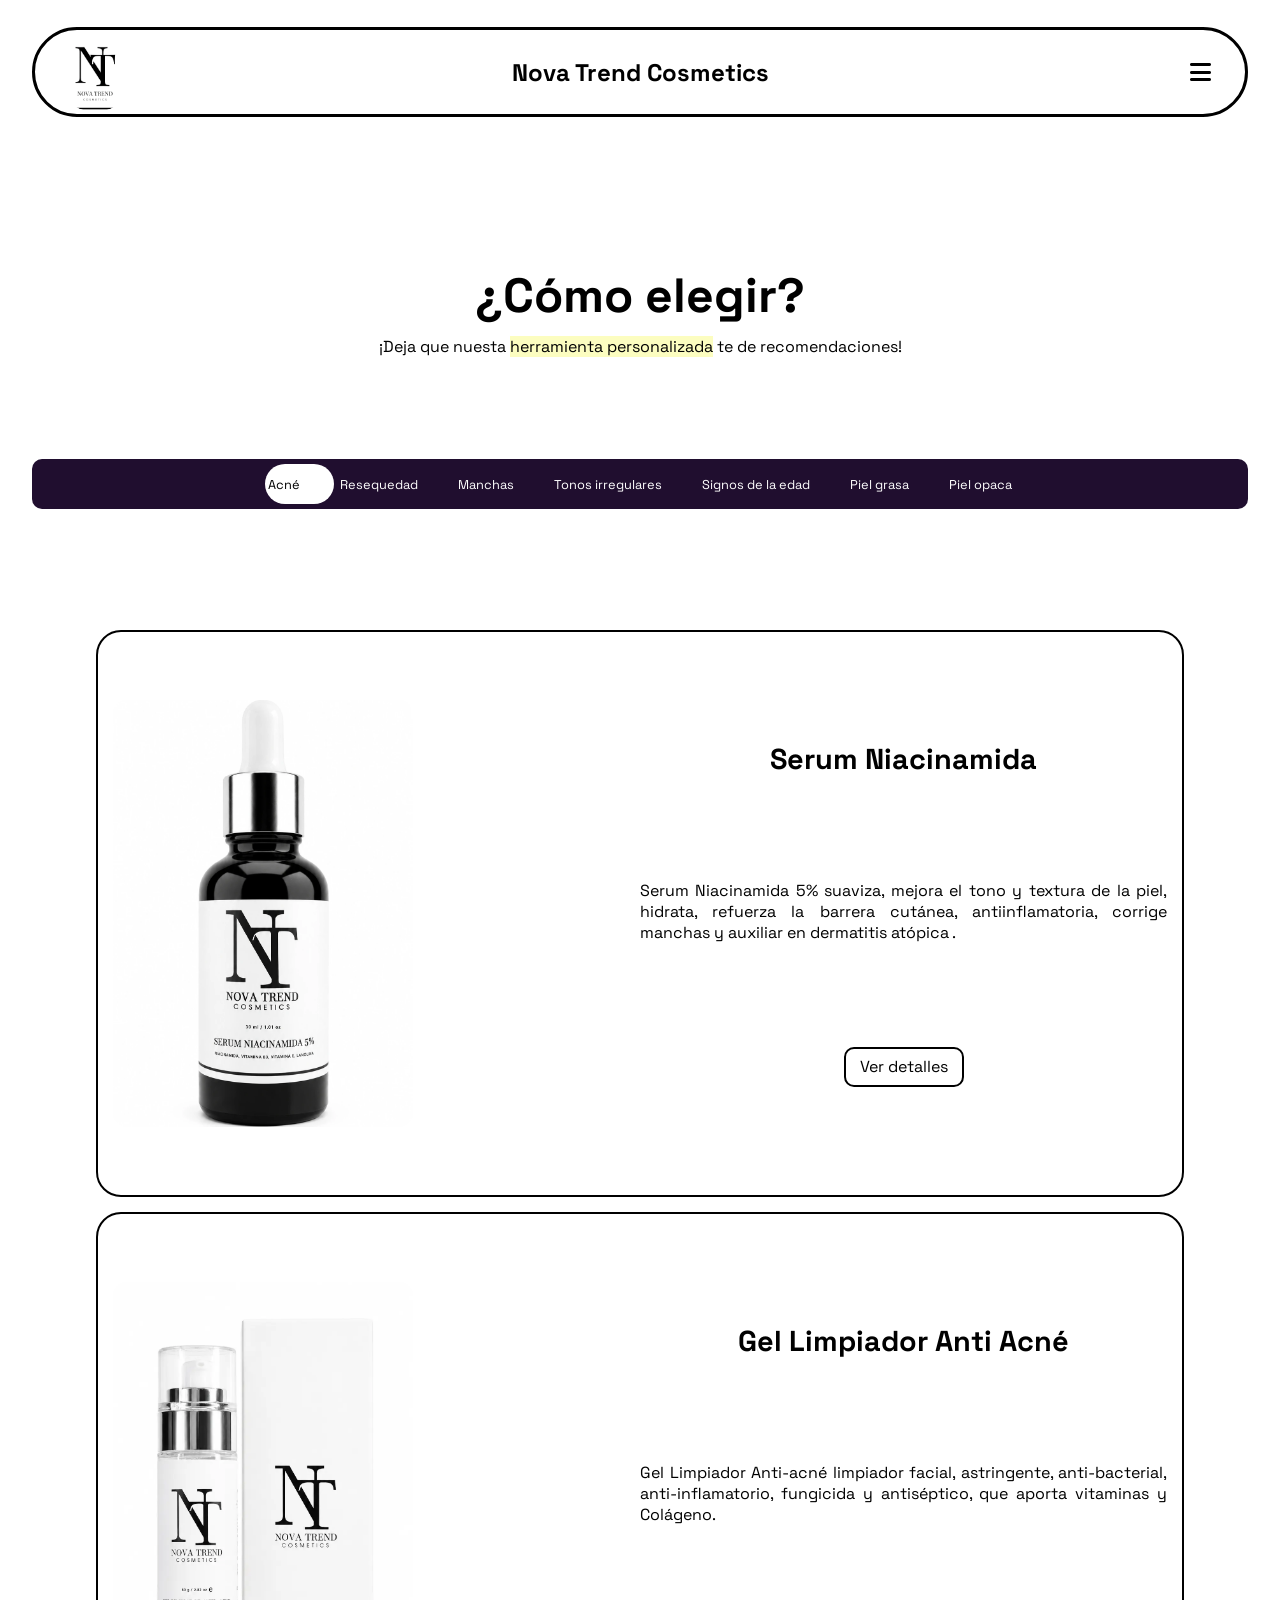
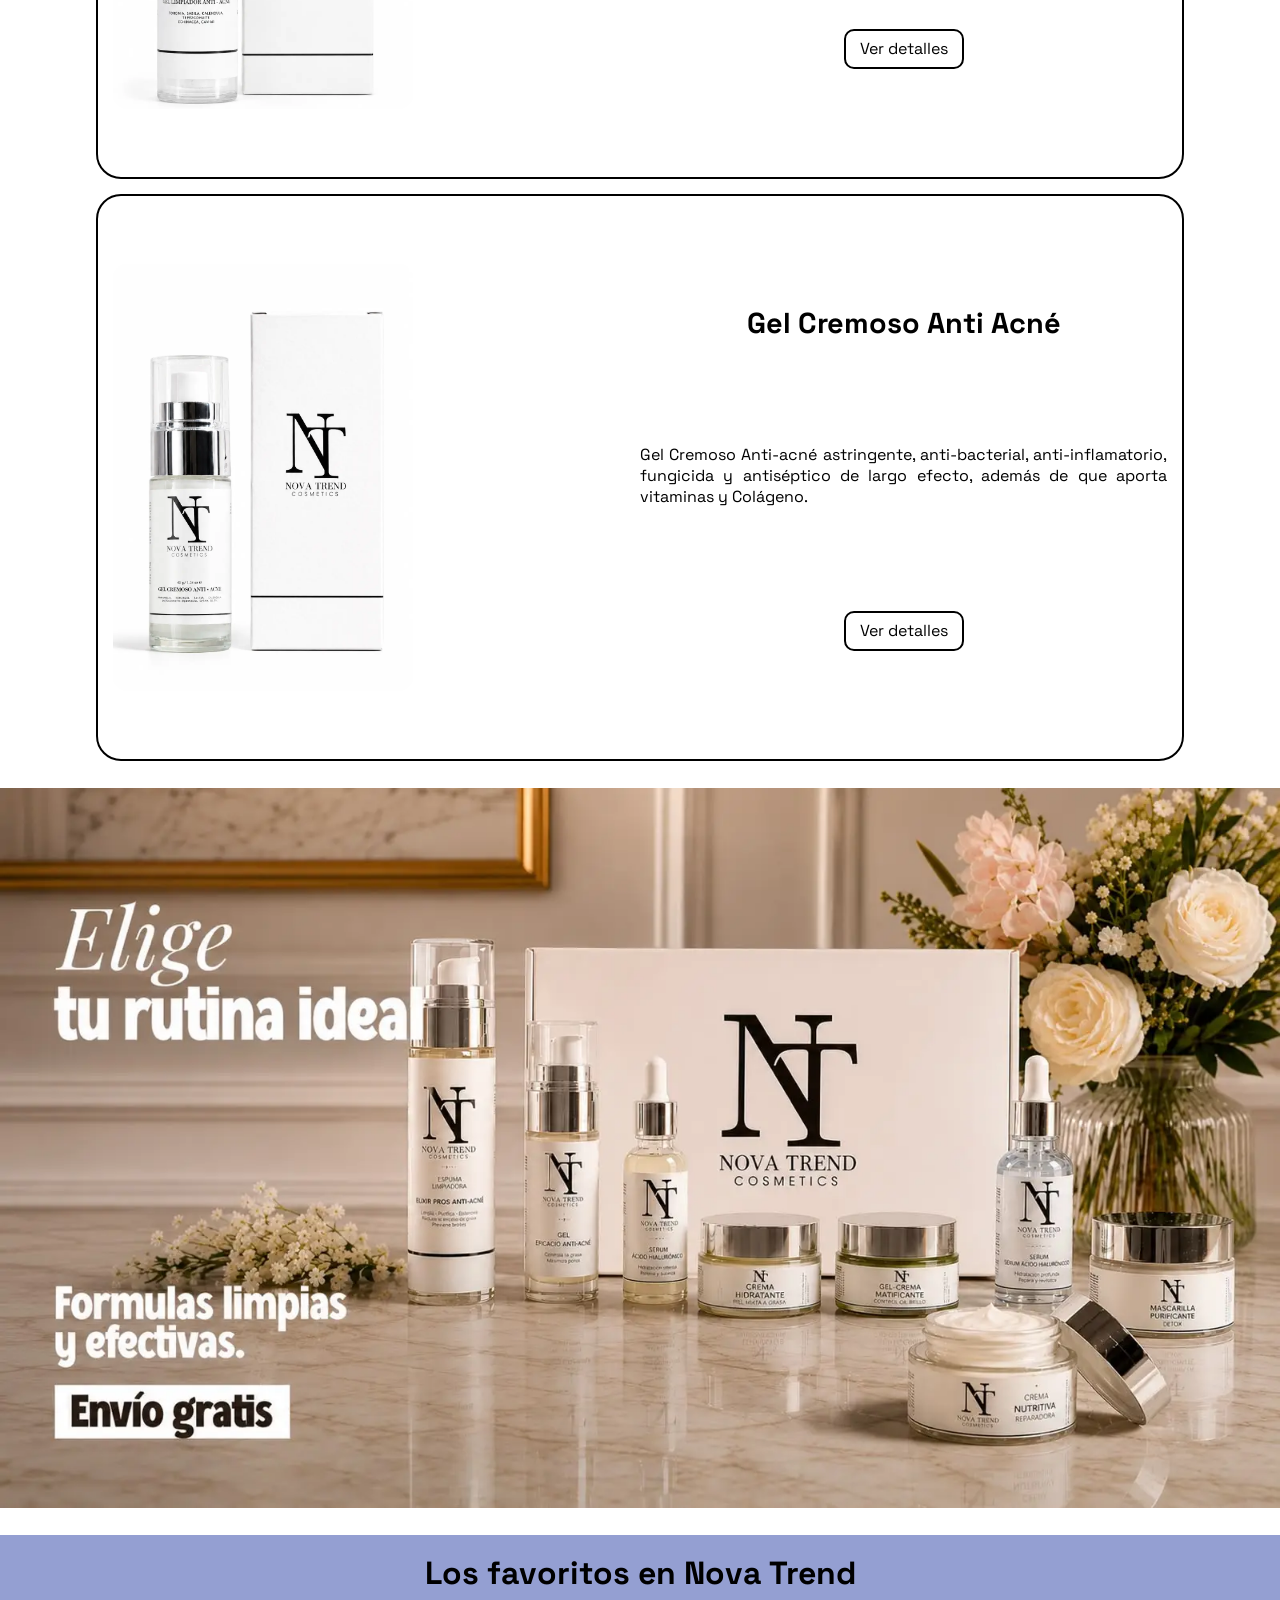
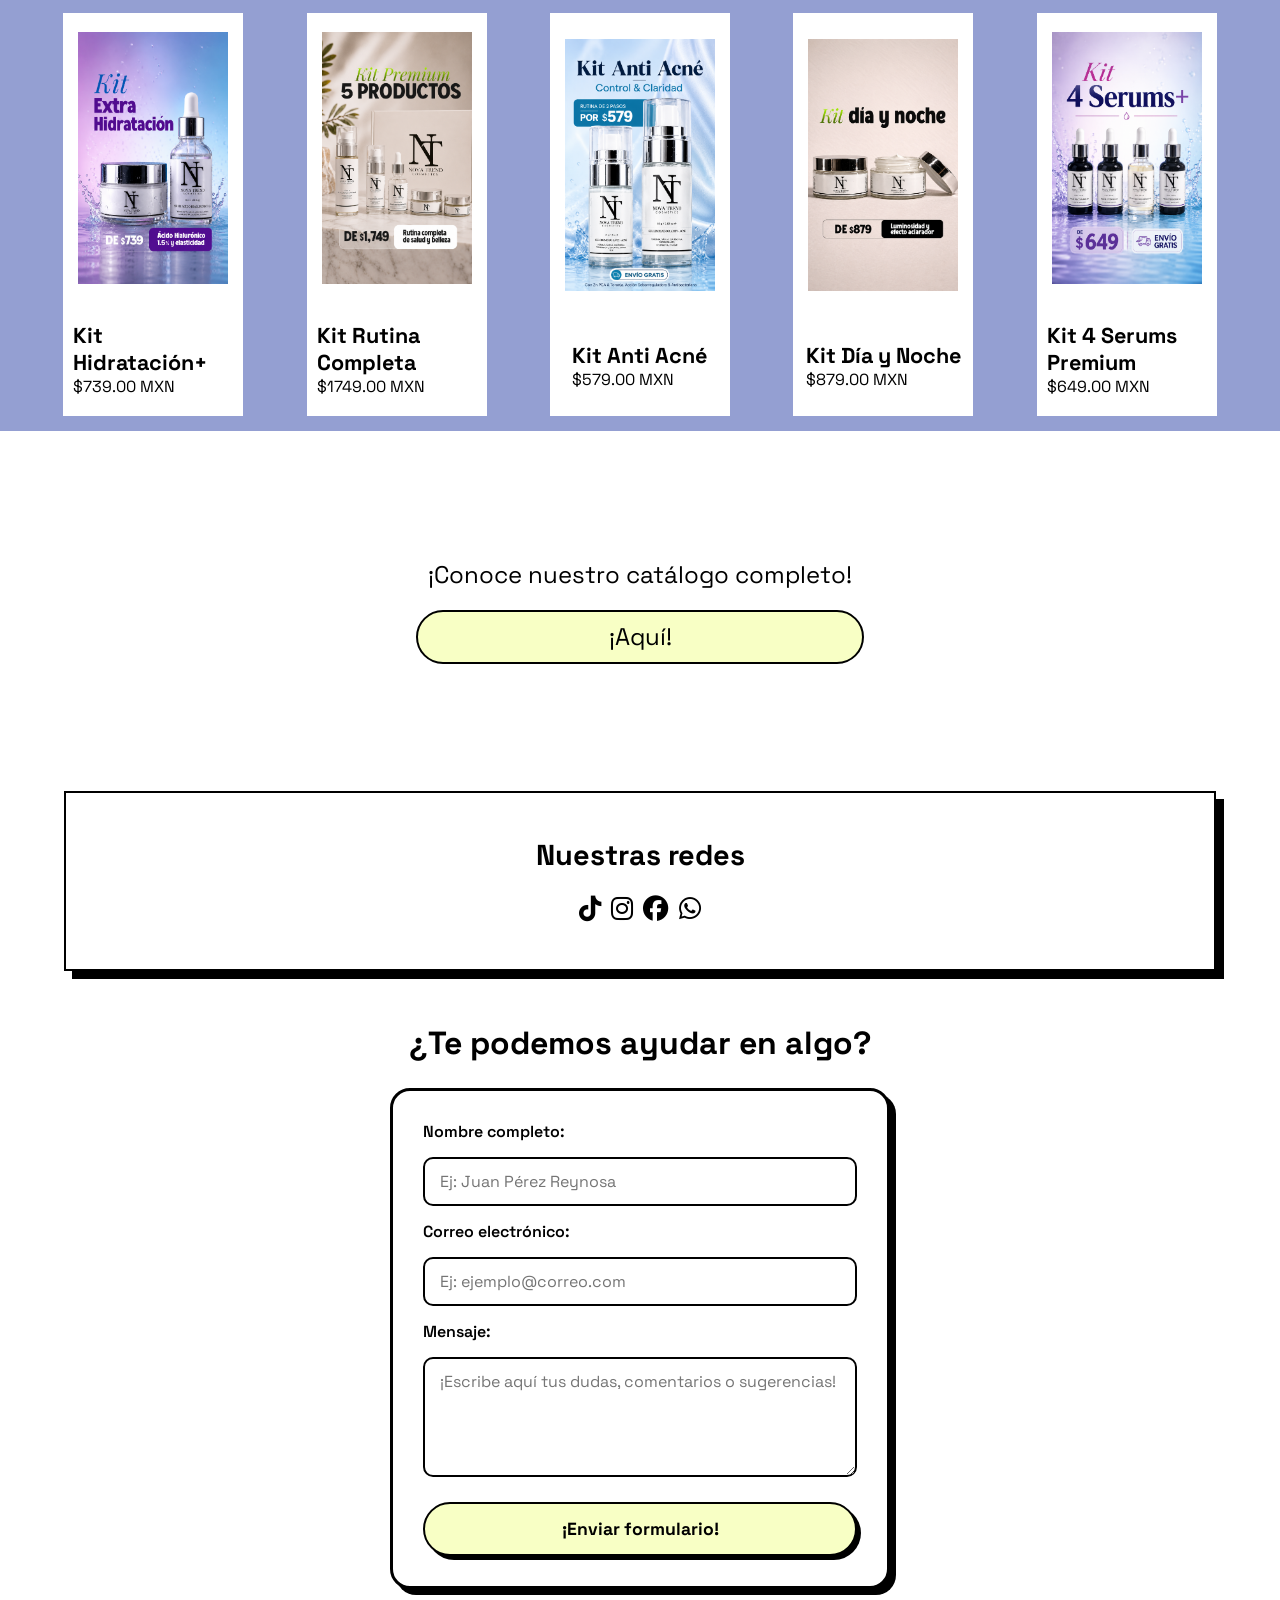
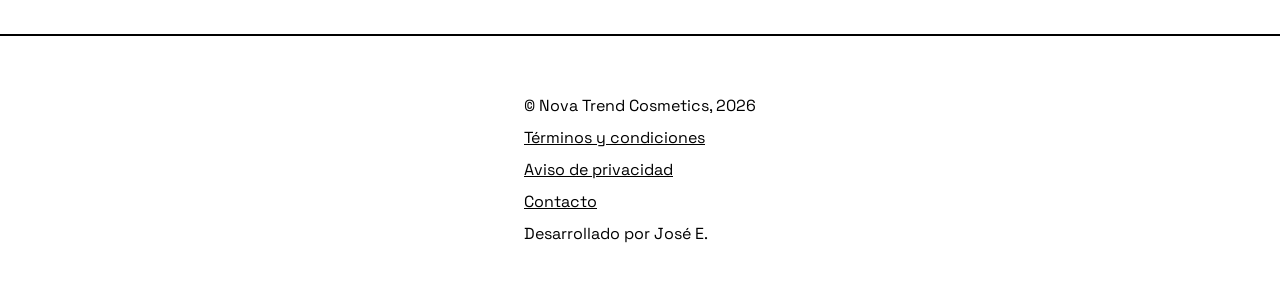
<file: index.html>
<!doctype html>
<html lang="es">

<head>
    <meta charset="UTF-8" />
    <meta name="viewport" content="width=device-width, initial-scale=1.0" />
    <link rel="stylesheet" href="https://cdnjs.cloudflare.com/ajax/libs/font-awesome/6.5.1/css/all.min.css" />
    <link rel="stylesheet" href="css/style.css" />
    <link rel="stylesheet" href="css/menu.css" />
    <link rel="icon" type="image/webp" href="assets/Images/logo/Logotipo_Nova_Trend.webp" />
    <title>Nova Trend Cosmetics</title>
</head>

<body>
    <header class="header">
        <nav class="header-nav-bar">
            <div class="logo-container">
                <img src="assets/Images/logo/Logotipo_Nova_Trend.webp" alt="Nova Trend Cosmetics Logo" />
            </div>
            <h1 class="name">Nova Trend Cosmetics</h1>
            <div class="header-button" id="header-button">
                <i class="fa-solid fa-bars"></i>
            </div>
            <ul class="nav-list" id="deployableMenu">
                <li class="list-item">
                    <a href="#main" class="nav-link">
                        <i class="fa-solid fa-house"></i>
                        <span class="nav-text">Inicio</span>
                    </a>
                </li>

                <li class="list-item">
                    <a href="pages/catalogo.html" class="nav-link">
                        <i class="fa-solid fa-image"></i>
                        <span class="nav-text">Productos</span>
                    </a>
                </li>

                <li class="list-item">
                    <a href="#test" class="nav-link">
                        <i class="fa-solid fa-file"></i>
                        <span class="nav-text">Test de skincare</span>
                    </a>
                </li>

                <li class="list-item">
                    <a href="#contacto" class="nav-link">
                        <i class="fa-solid fa-address-book"></i>
                        <span class="nav-text">Contacto</span>
                    </a>
                </li>

                <li class="list-item">
                    <a href="https://nova-trend-cosmetics.myshopify.com" target="_blank" class="nav-link">
                        <i class="fa-solid fa-cart-shopping"></i>
                        <span class="nav-text">Carrito</span>
                    </a>
                </li>
            </ul>
        </nav>
    </header>

    <main class="main" id="main">
        <section class="test" id="test">
            <div class="test-text">
                <p class="question">¿Cómo elegir?</p>
                <p class="text">
                    ¡Deja que nuesta
                    <span class="resalt">herramienta personalizada</span> te de
                    recomendaciones!
                </p>
            </div>
            <div class="options-bar">
                <div class="indicator"></div>
                <button class="option active" value="Acné">Acné</button>
                <button class="option" value="Resequedad">Resequedad</button>
                <button class="option" value="Manchas">Manchas</button>
                <button class="option" value="Tonos irregulares">
                    Tonos irregulares
                </button>
                <button class="option" value="Signos de la edad">
                    Signos de la edad
                </button>
                <button class="option" value="Piel grasa">Piel grasa</button>
                <button class="option" value="Piel opaca">Piel opaca</button>
            </div>
        </section>

        <article class="products-section">
            <div class="products-container"></div>
        </article>

        <section class="hero" id="hero">
            <picture class="hero-image" id="hero-image">
                <source media="(min-width: 992px)" srcset="assets/Images/hero_section/hero_escritorio.webp" />
                <source media="(min-width: 768px)" srcset="assets/Images/hero_section/hero_tablet.webp" />
                <img src="assets/Images/hero_section/hero_celular.webp" alt="Kit personalizable de Nova Trend Cosmetics"
                    class="first-image" id="first-image" loading="lazy" />
            </picture>
        </section>

        <section class="scroll-section" id="scroll-section">
            <h2 class="scroll-section-title">Los favoritos en Nova Trend</h2>
            <div class="wrapper" id="wrapper">

                <a href="pages/producto.html?id=112" class="card" target="_blank">
                    <div class="card-img">
                        <img src="assets/Images/lat_scroll_bar_section/kit_extra_hidratacion_card.webp"
                            alt="kit Extra Hidratación" loading="lazy" />
                    </div>
                    <div class="card-text">
                        <h3 class="product-name">Kit Hidratación+</h3>
                        <span class="product-price">$739.00 MXN</span>
                    </div>
                </a>

                <a href="pages/producto.html?id=113" class="card" target="_blank">
                    <div class="card-img">
                        <img src="assets/Images/lat_scroll_bar_section/kit_5_productos_card.webp"
                            alt="Kit Rutina Completa" loading="lazy" />
                    </div>
                    <div class="card-text">
                        <h3 class="product-name">Kit Rutina Completa</h3>
                        <span class="product-price">$1749.00 MXN</span>
                    </div>
                </a>

                <a href="pages/producto.html?id=110" class="card" target="_blank">
                    <div class="card-img">
                        <img src="assets/Images/lat_scroll_bar_section/kit_anti_acne_card.webp" alt="Kit Anti Acné"
                            loading="lazy" />
                    </div>
                    <div class="card-text">
                        <h3 class="product-name">Kit Anti Acné</h3>
                        <span class="product-price">$579.00 MXN</span>
                    </div>
                </a>

                <a href="pages/producto.html?id=111" class="card" target="_blank">
                    <div class="card-img">
                        <img src="assets/Images/lat_scroll_bar_section/kit_dia_y_noche_card.webp" alt="Kit Día Y Noche"
                            loading="lazy" />
                    </div>
                    <div class="card-text">
                        <h3 class="product-name">Kit Día y Noche</h3>
                        <span class="product-price">$879.00 MXN</span>
                    </div>
                </a>

                <a href="pages/producto.html?id=109" class="card" target="_blank">
                    <div class="card-img">
                        <img src="assets/Images/lat_scroll_bar_section/4_serums_card.webp" alt="Kit 4 Serums"
                            loading="lazy" />
                    </div>
                    <div class="card-text">
                        <h3 class="product-name">Kit 4 Serums Premium</h3>
                        <span class="product-price">$649.00 MXN</span>
                    </div>
                </a>
            </div>
        </section>

        <section class="catalog" id="catalog">
            <p class="catalog-text">¡Conoce nuestro catálogo completo!</p>
            <a href="pages/catalogo.html" class="catalog-button">¡Aquí!</a>
        </section>

        <section class="social-media" id="social-media">
            <h2 class="media-title">Nuestras redes</h2>
            <div class="icons-container">
                <a href="https://www.tiktok.com/@novatrendcosmetics?_r=1&_t=ZS-98YhULm5z3l" target="_blank">
                    <i class="fa-brands fa-tiktok"></i></a>
                <a href="https://www.instagram.com/novatrendcosmetics?igsh=MWhpZHVnN2sxd3Z1Ng==" target="_blank">
                    <i class="fa-brands fa-instagram"></i></a>
                <a href="https://www.facebook.com/share/1Av6PfBkRL/?mibextid=wwXIfr" target="_blank">
                    <i class="fa-brands fa-facebook"></i></a>
                <a href="https://wa.me/3329629631?text=¡Hola!%20Estoy%20interesado%20en%20un%20producto."
                    target="_blank">
                    <i class="fa-brands fa-whatsapp"></i></a>
            </div>
        </section>

        <section class="form-section" id="contacto">
            <h2 class="form-title">¿Te podemos ayudar en algo?</h2>
            <div class="container">
                <form action="" method="post" class="form">
                    <label for="nombre">Nombre completo:</label>
                    <input type="text" name="nombre" placeholder="Ej: Juan Pérez Reynosa" id="nombre" required />
                    <label for="mail">Correo electrónico:</label>
                    <input type="email" name="mail" placeholder="Ej: ejemplo@correo.com" id="mail" required />
                    <label for="message">Mensaje:</label>
                    <textarea name="message" placeholder="¡Escribe aquí tus dudas, comentarios o sugerencias!"
                        id="message" required></textarea>
                    <button type="submit">¡Enviar formulario!</button>
                </form>
            </div>
        </section>

        <footer class="footer" id="footer">
            <ul class="footer-data">
                <li class="footer-data-element">&copy; Nova Trend Cosmetics, 2026</li>
                <li class="footer-data-element">
                    <a href="pages/terminos.html" class="footer-link">Términos y condiciones</a>
                </li>
                <li class="footer-data-element">
                    <a href="pages/avisoprivacidad.html" class="footer-link">Aviso de privacidad</a>
                </li>
                <li class="footer-data-element">
                    <a href="#contacto" class="footer-link">Contacto</a>
                </li>
                <li class="footer-data-element">Desarrollado por José E.</li>
            </ul>
        </footer>
    </main>

    <script src="js/main.js"></script>
    <script src="js/test.js"></script>
</body>

</html>
</file>
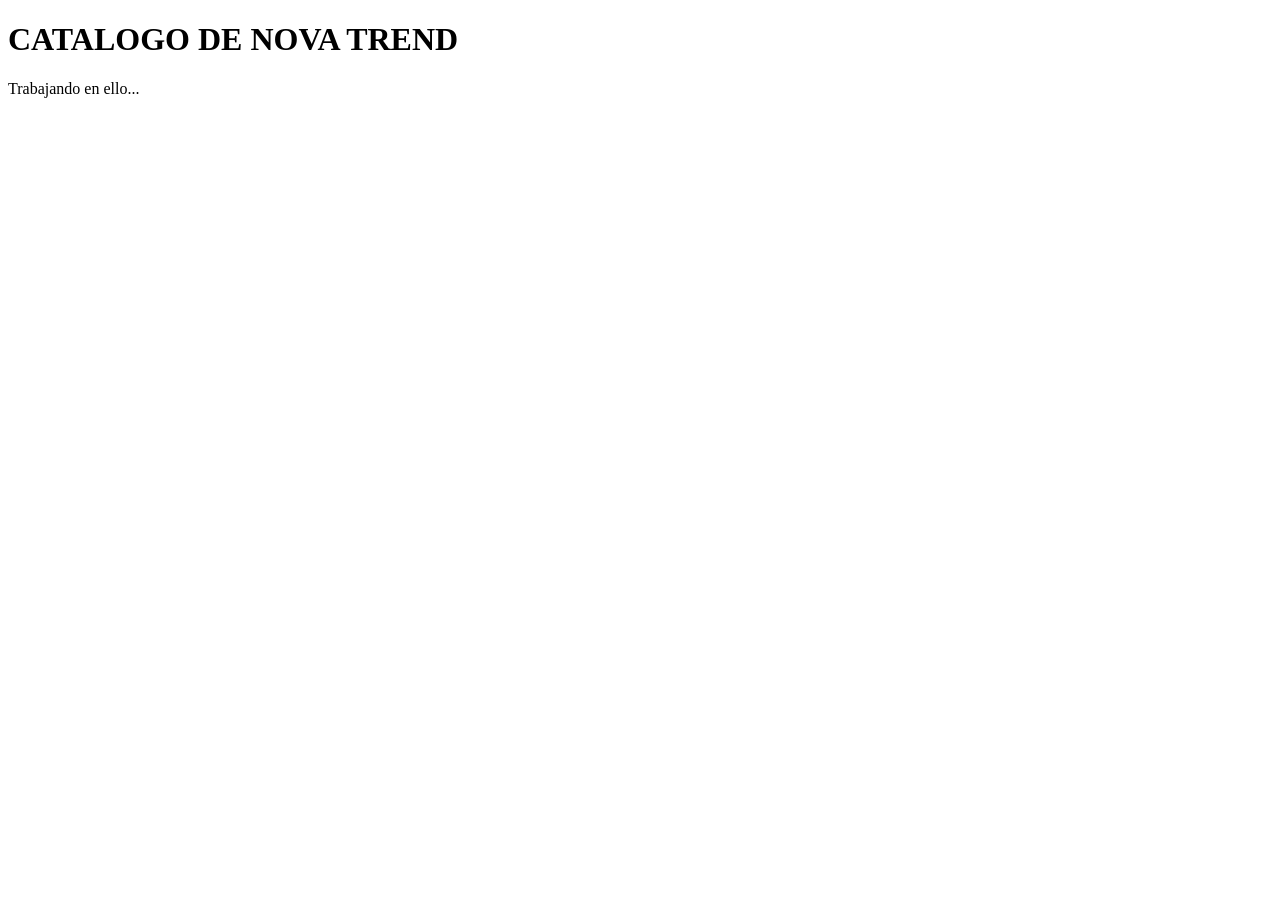
<file: pages/catalogo.html>
<!DOCTYPE html>
<html lang="en">
<head>
    <meta charset="UTF-8">
    <meta name="viewport" content="width=device-width, initial-scale=1.0">
    <title>Document</title>
</head>
<body>
    <h1>CATALOGO DE NOVA TREND</h1>
    <p>Trabajando en ello...</p>
</body>
</html>
</file>
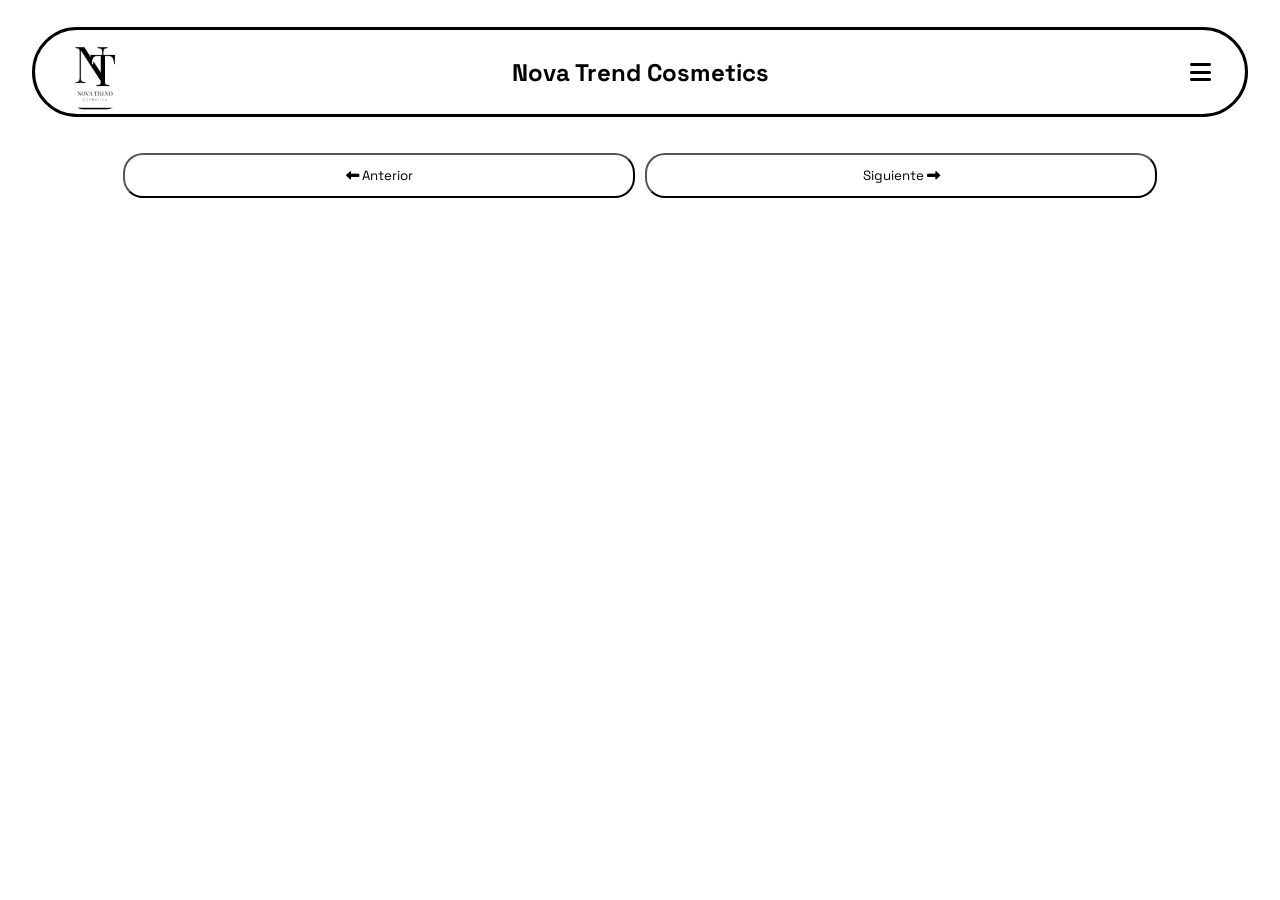
<file: pages/producto.html>
<!doctype html>
<html lang="es">

<head>
    <meta charset="UTF-8" />
    <meta name="viewport" content="width=device-width, initial-scale=1.0" />
    <link rel="stylesheet" href="https://cdnjs.cloudflare.com/ajax/libs/font-awesome/6.5.1/css/all.min.css" />
    <link rel="stylesheet" href="../css/product.css" />
    <link rel="stylesheet" href="../css/menu.css" />
    <link rel="icon" type="image/webp" href="../assets/Images/logo/Logotipo_Nova_Trend.webp" />
    <title>Productos | Nova Trend Cosmetics</title>
</head>

<body>
    <header class="header">
        <nav class="header-nav-bar">
            <div class="logo-container">
                <img src="../assets/Images/logo/Logotipo_Nova_Trend.webp" alt="Nova Trend Cosmetics Logo" />
            </div>
            <h1 class="name">Nova Trend Cosmetics</h1>
            <div class="header-button" id="header-button">
                <i class="fa-solid fa-bars"></i>
            </div>
            <ul class="nav-list" id="deployableMenu">
                <li class="list-item">
                    <a href="../index.html#main" class="nav-link">
                        <i class="fa-solid fa-house"></i>
                        <span class="nav-text">Inicio</span>
                    </a>
                </li>

                <li class="list-item">
                    <a href="../pages/catalogo.html" class="nav-link">
                        <i class="fa-solid fa-image"></i>
                        <span class="nav-text">Productos</span>
                    </a>
                </li>

                <li class="list-item">
                    <a href="../index.html#test" class="nav-link">
                        <i class="fa-solid fa-file"></i>
                        <span class="nav-text">Test de skincare</span>
                    </a>
                </li>

                <li class="list-item">
                    <a href="../index.html#contacto" class="nav-link">
                        <i class="fa-solid fa-address-book"></i>
                        <span class="nav-text">Contacto</span>
                    </a>
                </li>

                <li class="list-item">
                    <a href="../pages/carrito.html" target="_blank" class="nav-link">
                        <i class="fa-solid fa-cart-shopping"></i>
                        <span class="nav-text">Carrito</span>
                    </a>
                </li>
            </ul>
        </nav>
    </header>

    <main>
        <section class="botones-cambiar">
            <button class="btn-1"><i class="fa-solid fa-left-long"></i> Anterior</button>
            <button class="btn-2">Siguiente <i class="fa-solid fa-right-long"></i></button>
        </section>
        <section class="p-container"></section>
    </main>

    <script src="../js/main.js"></script>
    <script src="../js/producto.js"></script>
</body>

</html>
</file>
<file: css/style.css>
@import url('https://fonts.googleapis.com/css2?family=Space+Grotesk:wght@300..700&display=swap');

* {
  margin: 0;
  padding: 0;
  box-sizing: border-box;
  user-select: none;
  scroll-behavior: smooth;
}

.main {
  min-height: max-content;
  max-width: 100dvw;
  background-color: #fff;
  display: flex;
  flex-direction: column;
  align-items: center;
  justify-content: flex-start;
  overflow-x: hidden;
}

/*#region TEST*/
.test {
  background-color: #fff;
  min-height: 50dvh;
  width: 100dvw;
  margin: 18dvh 15px 2dvh 15px;
  display: flex;
  flex-direction: column;
  justify-content: space-evenly;
  align-items: center;
}

.test-text {
  background-color: tras;
  height: auto;
  width: auto;
  display: flex;
  flex-direction: column;
  justify-content: center;
  align-items: center;
  text-align: center;
  font-family: 'Space Grotesk', sans-serif;
}

.question {
  font-weight: 900;
  font-size: 3em;
  white-space: nowrap;
}

.text {
  margin-top: 10px;
}

.resalt {
  background-color: #fcfdc0;
}

.options-bar{
  position: relative;
  width: 95%;
  max-width: 600px;
  height: 50px;
  background: #200e2f;
  border-radius: 10px;
  display: flex;
  flex-direction: row;
  flex-wrap: nowrap;
  overflow-x: auto;
  justify-content: flex-start;
  align-items: center;
  scroll-snap-type: x mandatory;
  padding: 5px 15px;
}

@media screen and (min-width: 992px){
  .options-bar{
    max-width: 100dvw;
    justify-content: center;
  }
}

.option{
  scroll-snap-align: center;
  flex: 0 0 auto;
  padding: 0 20px;
  height: 100%;
  border: 0;
  background: transparent;
  color: #fff;
  font-family: 'Space Grotesk', sans-serif;
  font-size: 0.8em;
  cursor: pointer;
  z-index: 1;
  white-space: nowrap;
}
.indicator{
  position: absolute;
  top: 5px;
  left: 0;
  height: calc(100% - 10px);
  background-color: #fff;
  border-radius: 25px;
  transition: transform 0.5s cubic-bezier(0.4, 0, 0.2, 1), width 0.3s ease;
}
.option:nth-child(1), .option:nth-child(4){
  border-top-left-radius: 20px;
  border-bottom-left-radius: 20px;
}
.option:nth-child(3), .option:nth-child(6){
  border-top-right-radius: 20px;
  border-bottom-right-radius: 20px;
}
.option:nth-child(7){
  border-radius: 20px;
}
.option.active{
  color: #000;
}

/*#endregion*/

/*#region PRODUCTS SECTION*/
.products-section{
  height: fit-content;
  width: 100dvw;
  background-color: #fff;
  display: flex;
  flex-direction: column;
  justify-content: center;
  align-items: center;
  gap: 15px;
}
.products-container {
  width: 100%;
  height: 100%;
  gap: 15px;
  display: grid;
  place-items: center;
  grid-auto-flow: row;
  grid-auto-rows: 1fr;
  place-items: center;
  background-color: #fff;
}

.product {
  width: 85%;
  height: 100%;
  display: flex;
  justify-content: space-between;
  align-items: center;
  background-color: #fff;
  padding: 15px;
  gap: 10px;
  border-radius: 25px;
  border: 2px solid #000;
  animation: aparecer 0.4s ease-out forwards;
  opacity: 0;
}

.product-img-container {
  width: 50%;
  height: 80%;
  max-width: 300px;
  border-radius: 15px;
  display: flex;
  justify-content: center;
  align-items: center;
}

.product-img-container img {
  width: 100%;
  height: 100%;
  object-fit: cover;
  object-position: center;
  border-radius: 15px;
}

.p-text {
  width: 50%;
  height: 100%;
  display: flex;
  flex-direction: column;
  justify-content: space-evenly;
  align-items: center;
  text-align: center;
  gap: 10px;
  font-family: 'Space Grotesk', sans-serif;
}

.p-name {
  font-size: 1.8em;
  width: 100%;
  height: fit-content;
}

.short-description {
  width: 100%;
  text-align: justify;
}

.show-details {
  position: relative;
  border: 2px solid #000;
  width: 120px;
  height: 40px;
  border-radius: 10px;
  cursor: pointer;
  display: flex;
  justify-content: center;
  align-items: center;
  z-index: 1;
}
.show-details > a{
  color: #000;
  transition: 0.4s all ease-in-out;
}
.show-details:hover > a{
  color: #fff;
}
.show-details::before{
  content: '';
  position: absolute;
  top: 0;
  left: 0;
  height: 100%;
  width: 0;
  background: #000;
  border-radius: 9px;
  z-index: -1;
  transition: 0.5s;
}

.show-details:hover::before{
  width: 100%;
}
.details-link {
  width: 100%;
  height: 100%;
  display: flex;
  justify-content: center;
  align-items: center;
  text-decoration: none;
}

@keyframes aparecer{
  from{
    opacity: 0;
    transform: translateX(-50%);
  } to{
    opacity: 1;
    transform: translateX(0);
  }
}

/*#endregion*/

/*#region HERO*/
.hero {
  margin-top: 3dvh;
  margin-bottom: 3dvh;
  max-width: 100dvw;
  height: auto;
  overflow: hidden;
}

.hero-image img {
  height: 100%;
  width: 100%;
  object-fit: cover;
  display: block;
}

/*#endregion*/

/*#region SCROLL BAR*/
.scroll-section {
  width: 100dvw;
  max-height: max-content;
  background-color: #949FD2;
  display: flex;
  flex-direction: column;
  justify-content: center;
  align-items: center;
  font-family: 'Space Grotesk', sans-serif;
  padding-top: 2dvh;
}

.scroll-section-title {
  max-width: 60%;
  white-space: wrap;
  text-align: center;
  font-size: 2em;
  margin-bottom: 20px;
}

.wrapper {
  width: 100%;
  overflow-x: scroll;
  scroll-snap-type: x mandatory;
  display: flex;
  justify-content: space-evenly;
  align-items: center;
  gap: 60px;
  padding: 0 60px;
}

.wrapper::-webkit-scrollbar {
  height: 5px;
}

.wrapper::-webkit-scrollbar-track {
  background: #ffffff;
}

.wrapper::-webkit-scrollbar-thumb {
  background: #000;
  border-radius: 5px;
}

.card {
  text-decoration: none;
  color: #000;
  background-color: #fff;
  scroll-snap-align: center;
  width: 180px;
  height: 403px;
  display: flex;
  flex-direction: column;
  justify-content: space-around;
  align-items: center;
  margin-bottom: 15px;
  cursor: pointer;
  transition: 0.4s all ease-in-out;
}

.card:hover {
  transform: translate(-1%, -1%);
}

.card-img {
  width: 150px;
  height: 252px;
  margin: 0 10px 0 10px;
  overflow: hidden;
}

.card-img img {
  width: 100%;
  height: 100%;
  object-fit: cover;
}

.card-text {
  margin: 0 10px 0;
  display: flex;
  flex-direction: column;
  justify-content: center;
  align-items: flex-start;
}

.product-name {
  font-size: 1.35em;
}

/*#endregion*/

/*#region CATALOG*/
.catalog {
  width: 100dvw;
  height: 40dvh;
  background-color: #fff;
  display: flex;
  flex-direction: column;
  justify-content: center;
  align-items: center;
  font-family: 'Space Grotesk', sans-serif;
  gap: 20px;
}

.catalog-text {
  text-align: center;
  font-size: 1.5em;
}

.catalog-button {
  display: flex;
  justify-content: center;
  align-items: center;
  text-decoration: none;
  color: #000;
  font-family: 'Space Grotesk', sans-serif;
  font-size: 1.5em;
  width: 35%;
  height: 15%;
  border-radius: 30px;
  background-color: #F8FFC5;
  border: 2px solid #000;
  transition: 0.4s all ease-in-out;
}

.catalog-button:hover {
  background-color: #d4ffc5;
}

/*#endregion*/

/*#region SOCIAL MEDIA*/
.social-media {
  height: 20dvh;
  width: 90dvw;
  background-color: #fff;
  border: 2px solid #000;
  box-shadow: 8px 8px 0px #000;
  display: flex;
  flex-direction: column;
  justify-content: center;
  align-items: center;
  font-family: 'Space Grotesk', sans-serif;
  gap: 20px;
}

.media-title {
  font-size: 1.8em;
}

.icons-container {
  display: flex;
  gap: 10px;
  text-decoration: none;
  font-size: 1.6em;
}

.icons-container a {
  color: #000;
}

/*#endregion*/

/*#region FORM*/
.form-section {
  margin-top: 3dvh;
  min-height: 50dvh;
  width: 100dvw;
  background-color: #fff;
  display: flex;
  flex-direction: column;
  justify-content: center;
  align-items: center;
  font-family: 'Space Grotesk', sans-serif;
  white-space: wrap;
}

.form-title {
  font-size: 2em;
  margin-bottom: 25px;
  margin-top: 25px;
  text-align: center;
}

.container {
  background-color: #fff;
  width: 90%;
  max-width: 500px;
  padding: 30px;
  border-radius: 20px;
  border: 3px solid #000;
  box-shadow: 6px 6px 0px #000;
}

.form {
  width: 100%;
  display: flex;
  flex-direction: column;
  gap: 15px;
}

.form label {
  font-weight: 600;
  font-size: 1rem;
  color: #000;
}

.form input[type="text"],
.form input[type="email"],
.form textarea {
  width: 100%;
  padding: 12px 15px;
  border: 2px solid #000;
  border-radius: 10px;
  font-family: 'Space Grotesk', sans-serif;
  font-size: 1rem;
  outline: none;
  background-color: #fff;
  transition: all 0.2s ease;
}


.form input:focus,
.form textarea:focus {
  background-color: #fcfdc0;
  box-shadow: 3px 3px 0px #000;
}

.form textarea {
  min-height: 120px;
  resize: vertical;
}

.form button[type="submit"] {
  margin-top: 10px;
  padding: 14px;
  background-color: #F8FFC5;
  color: #000;
  border: 2px solid #000;
  border-radius: 30px;
  font-family: 'Space Grotesk', sans-serif;
  font-size: 1.1rem;
  font-weight: bold;
  cursor: pointer;
  box-shadow: 4px 4px 0px #000;
  transition: all 0.2s ease;
}

.form button[type="submit"]:hover {
  background-color: #d4ffc5;
  transform: translate(-2px, -2px);
  box-shadow: 6px 6px 0px #000;
}

.form button[type="submit"]:active {
  transform: translate(2px, 2px);
  box-shadow: 2px 2px 0px #000;
}

/*#endregion*/

/*#region FOOTER*/
.footer {
  margin-top: 5dvh;
  height: 30dvh;
  width: 100dvw;
  display: flex;
  justify-content: center;
  align-items: center;
  background-color: #fff;
  border-top: 2px solid #000;
  font-family: 'Space Grotesk', sans-serif;
}

.footer-data {
  list-style: none;
  line-height: 2em;
}

.footer-link {
  text-decoration: underline;
  color: #000;
}

/*#endregion*/
</file>
<file: css/menu.css>
@import url('https://fonts.googleapis.com/css2?family=Space+Grotesk:wght@300..700&display=swap');
/*#region HEADER*/

.header {
  position: fixed;
  top: 3dvh;
  left: 50%;
  transform: translateX(-50%);
  min-height: 10dvh;
  max-height: 25dvh;
  background-color: #fff;
  width: 95dvw;
  display: flex;
  justify-content: center;
  align-items: center;
  border-radius: 300px;
  border: 3px solid #000;
  z-index: 3;
}

.header-nav-bar {
  width: 100%;
  display: flex;
  flex-direction: row;
  justify-content: space-between;
  align-items: center;
  position: relative;
  padding: 0 20px;
}

.logo-container {
  height: 80px;
  width: 80px;
  overflow: hidden;
  border-radius: 50%;
}

.logo-container img {
  width: 100%;
  height: 100%;
  object-fit: cover;
  border-radius: 50%;
}

.name {
  font-family: 'Space Grotesk';
  font-size: 1.5rem;
  position: absolute;
  left: 50%;
  text-align: center;
  transform: translateX(-50%);
  margin: 0;
  user-select: none;
}

.header-button {
  display: flex;
  align-items: center;
  justify-content: center;
  height: 50px;
  width: 50px;
  margin: 0;
}

.header-button:hover {
  cursor: pointer;
}

.header-button i {
  font-size: 1.5rem;
  transition: transform 0.3s ease;
}

.header-button i:hover {
  transform: scale(1.1);
}

.nav-list {
  max-height: 0;
  overflow: hidden;
  opacity: 0;
  position: absolute;
  top: 110%;
  left: 0%;
  transform: translateX(0%);
  background-color: #fff;
  border: 3px solid #000;
  border-radius: 20px;
  min-height: 80dvh;
  width: 0dvw;
  display: flex;
  flex-direction: column;
  justify-content: space-evenly;
  align-items: center;
  list-style: none;
  padding: 20px;
  background-color: #fff;
  transition: width 0.4s ease-in, opacity 0.2s ease-in;
  gap: 20px;
}

.nav-list.active {
  width: 50dvw;
  opacity: 1;
}

.nav-link {
  text-decoration: none;
  font-family: 'Space Grotesk', sans-serif;
  color: #000;
  transition: 0.3s all ease-in-out;
  text-align: left;
  white-space: nowrap;
  gap: 5px;
}

.nav-link:hover {
  font-size: 1.1rem;
  color: #555;
}

/*#endregion*/
</file>
<file: css/product.css>
@import url('https://fonts.googleapis.com/css2?family=Space+Grotesk:wght@300..700&display=swap');

*{
    margin: 0;
    padding: 0;
    box-sizing: border-box;
    scroll-behavior: smooth;
    font-family: 'Space Grotesk', sans-serif;
}

main{
    max-width: 100dvw;
    height: fit-content;
    overflow: hidden;
    display: flex;
    flex-direction: column;
    justify-content: space-around;
    align-items: center;
    padding: 17dvh 0 0 0;
}
.botones-cambiar{
    width: 100%;
    height: 5dvh;
    display: flex;
    justify-content: center;
    align-items: center;
    gap: 10px;
}
.producto{
    background-color: #fff;
    border-radius: 20px;
    border: 2px solid #000;
    width: 90dvw;
    height: fit-content;
    display: flex;
    flex-direction: column;
    justify-content: flex-start;
    align-items: center;
    margin-top: 1dvh;
    padding: 10px 0 10px 0;
    gap: 10px;
    opacity: 0;
    animation: aparecer 0.4s ease-out forwards;
}
.nombre-producto{
    width: 100%;
    height: 20%;
    text-align: center;
    display: flex;
    align-items: center;
    justify-content: center;
    text-transform: uppercase;
    font-size: 1.6em;
}
.contenedor-info{
    width: 100%;
    height: 80%;
    display: flex;
    flex-direction: column;
    justify-content: center;
    align-items: center;
    gap: 10px;
}
.contenedor-imagen{
    width: 40%;
    height: 40%;
}
.contenedor-imagen img{
    width: 100%;
    height: 100%;
    object-fit: cover;
    object-position: center;
}
.contenedor-texto{
    width: 90%;
    height: 80%;
    display: flex;
    flex-direction: column;
    justify-content: space-evenly;
    align-items: center;
    text-align: center;
    gap: 8px;
}
.descripcion{
    font-size: 1.4em;
}
.precio-producto{
    font-size: 1.1em;
}
.carrito, .comprar{
    position: relative;
    width: 100%;
    padding: 6px;
    border-radius: 5px;
    text-align: center;
    cursor: pointer;
}
.carrito{
    background-color: #fff;
}
.comprar{
    font-weight: bold;
    background-color: rgb(176, 236, 176);
    z-index: 1;
}
.comprar::before{
    content: '';
    position: absolute;
    top: 0;
    left: 0;
    height: 100%;
    width: 0;
    background-color: rgb(176, 184, 236);
    transition: 1.5s;
    z-index: -1;
}
.comprar:hover::before{
    width: 100%;
}
.btn-1, .btn-2{
    position: relative;
    height: 100%;
    width: 40%;
    background: transparent;
    border-radius: 20px;
    cursor: pointer;
    z-index: 1;
    overflow: hidden;
}
.btn-1::before, .btn-2::before{
    content: '';
    position: absolute;
    top: 0;
    left: 0;
    height: 100%;
    width: 0;
    background-color: #bfbfbf;
    z-index: -1;
    transition: 0.8s;
    border-radius: 20px;
}
.btn-1:not(.disabled):hover::before, .btn-2:not(.disabled):hover::before{
    width: 100%;
}
.btn-1.disabled, .btn-2.disabled{
    cursor: not-allowed;
    background-color: #444;
    color: #fff;
}

@keyframes aparecer{
    from{
        opacity: 0;
        transform: translateX(-25px);
    } to{
        opacity: 1;
        transform: translateX(0);
    }
}
</file>
